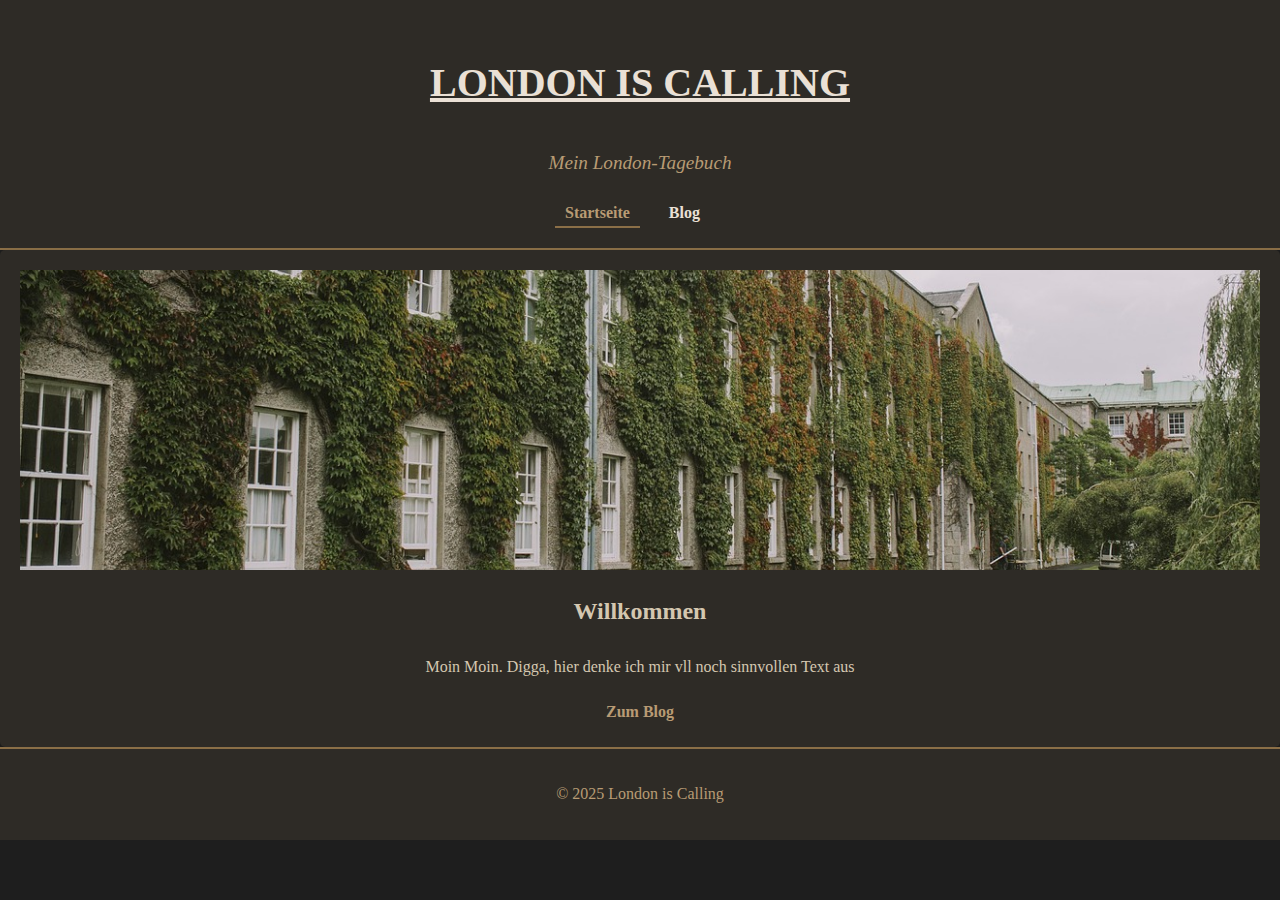
<file: index.html>
<!DOCTYPE html>
<html lang="de">
<head>
    <meta charset="UTF-8">
    <meta name="viewport" content="width=device-width, initial-scale=1.0">
    <title>London is calling</title>
    <link rel="stylesheet" href="style.css">
</head>
<body>
    <header class="site-header">
        <div class="header-content">
            <h1 class="main-title">London is calling</h1>
            <p class="subtitle">Mein London-Tagebuch</p>
        </div>
        <nav class="main-nav">
            <ul>
                <li><a href="index.html" class="active">Startseite</a></li>
                <li><a href="blog.html">Blog</a></li>
            </ul>
        </nav>
    </header>

    <main class="start-main">
        <section class="hero-section">
            <div class="hero-image"> 
                <img src="bilder/Imperial_college.jpg">
            </div>
            <div class="hero-text">
                <h2 class="main-title">Willkommen</h2>
                <p class="Content">Moin Moin. Digga, hier denke ich mir vll noch sinnvollen Text aus</p>
                <a href="blog.html" class="read-more">Zum Blog</a>
            </div>
        </section>
    </main>

    <footer class="site-footer">
        <p>&copy; 2025 London is Calling</p>
    </footer>
</body>
</html>
</file>
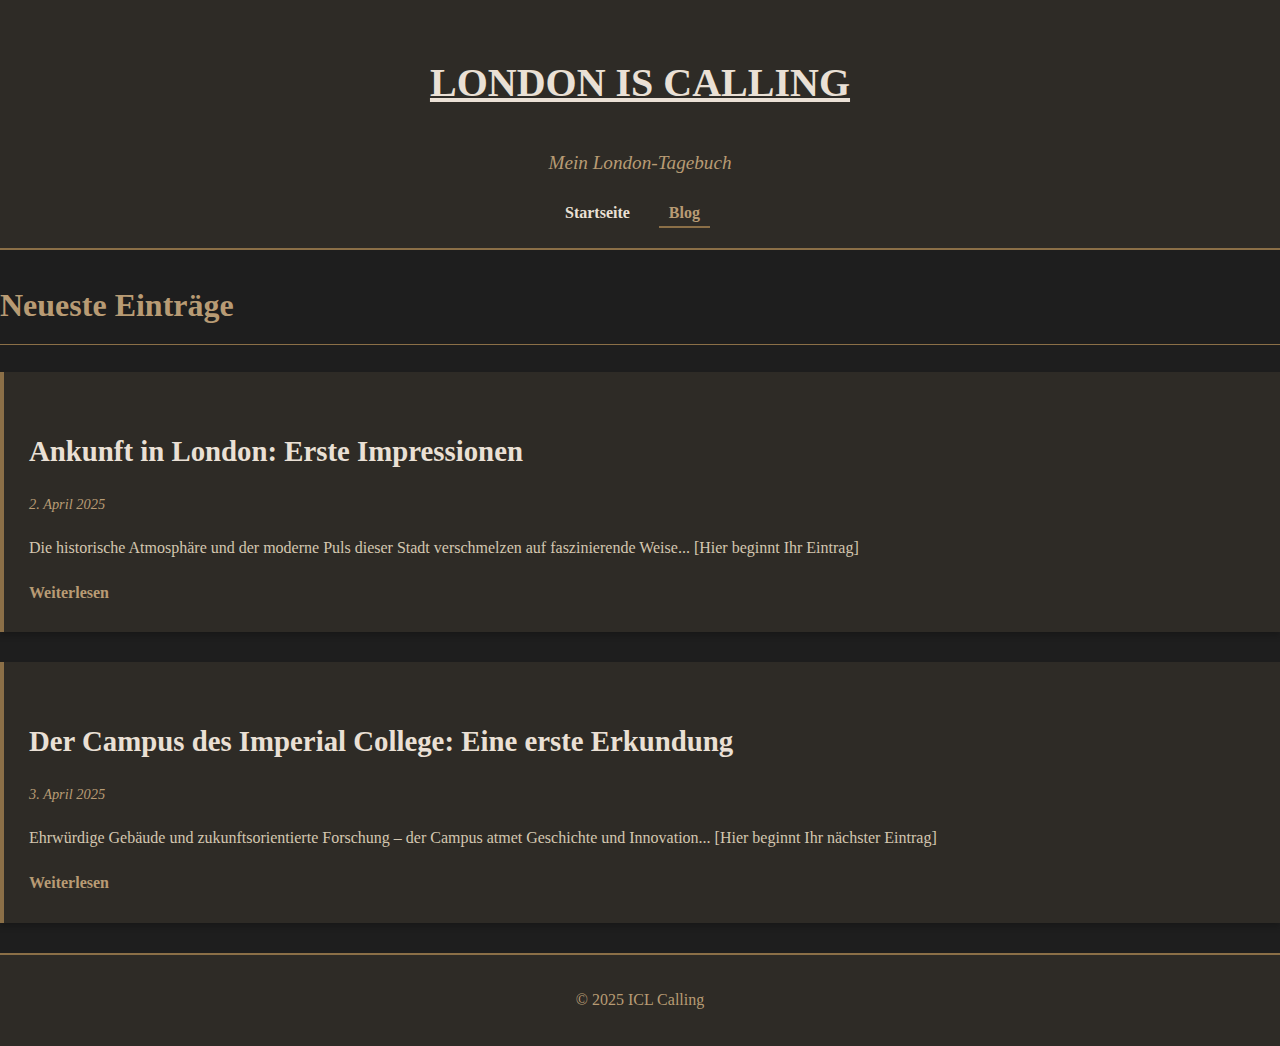
<file: blog.html>
<!DOCTYPE html>
<html lang="de">
<head>
    <meta charset="UTF-8">
    <meta name="viewport" content="width=device-width, initial-scale=1.0">
    <title>Blog - London is calling</title>
    <link rel="stylesheet" href="style.css">
</head>
<body>
    <header class="site-header">
        <div class="header-content">
            <h1 class="main-title">London is calling</h1>
            <p class="subtitle">Mein London-Tagebuch</p>
        </div>
        <nav class="main-nav">
            <ul>
                <li><a href="index.html">Startseite</a></li>
                <li><a href="blog.html" class="active">Blog</a></li>
            </ul>
        </nav>
    </header>

    <main class="site-main">
        <section class="blog-overview">
            <h2>Neueste Einträge</h2>

            <article class="blog-post">
                <h3>Ankunft in London: Erste Impressionen</h3>
                <p class="date">2. April 2025</p>
                <p>Die historische Atmosphäre und der moderne Puls dieser Stadt verschmelzen auf faszinierende Weise... [Hier beginnt Ihr Eintrag]</p>
                <a href="eintraege/ankunft.html" class="read-more">Weiterlesen</a>
            </article>

            <article class="blog-post">
                <h3>Der Campus des Imperial College: Eine erste Erkundung</h3>
                <p class="date">3. April 2025</p>
                <p>Ehrwürdige Gebäude und zukunftsorientierte Forschung – der Campus atmet Geschichte und Innovation... [Hier beginnt Ihr nächster Eintrag]</p>
                <a href="eintraege/campus.html" class="read-more">Weiterlesen</a>
            </article>

            </section>
    </main>

    <footer class="site-footer">
        <p>&copy; 2025 ICL Calling</p>
    </footer>
</body>
</html>
</file>
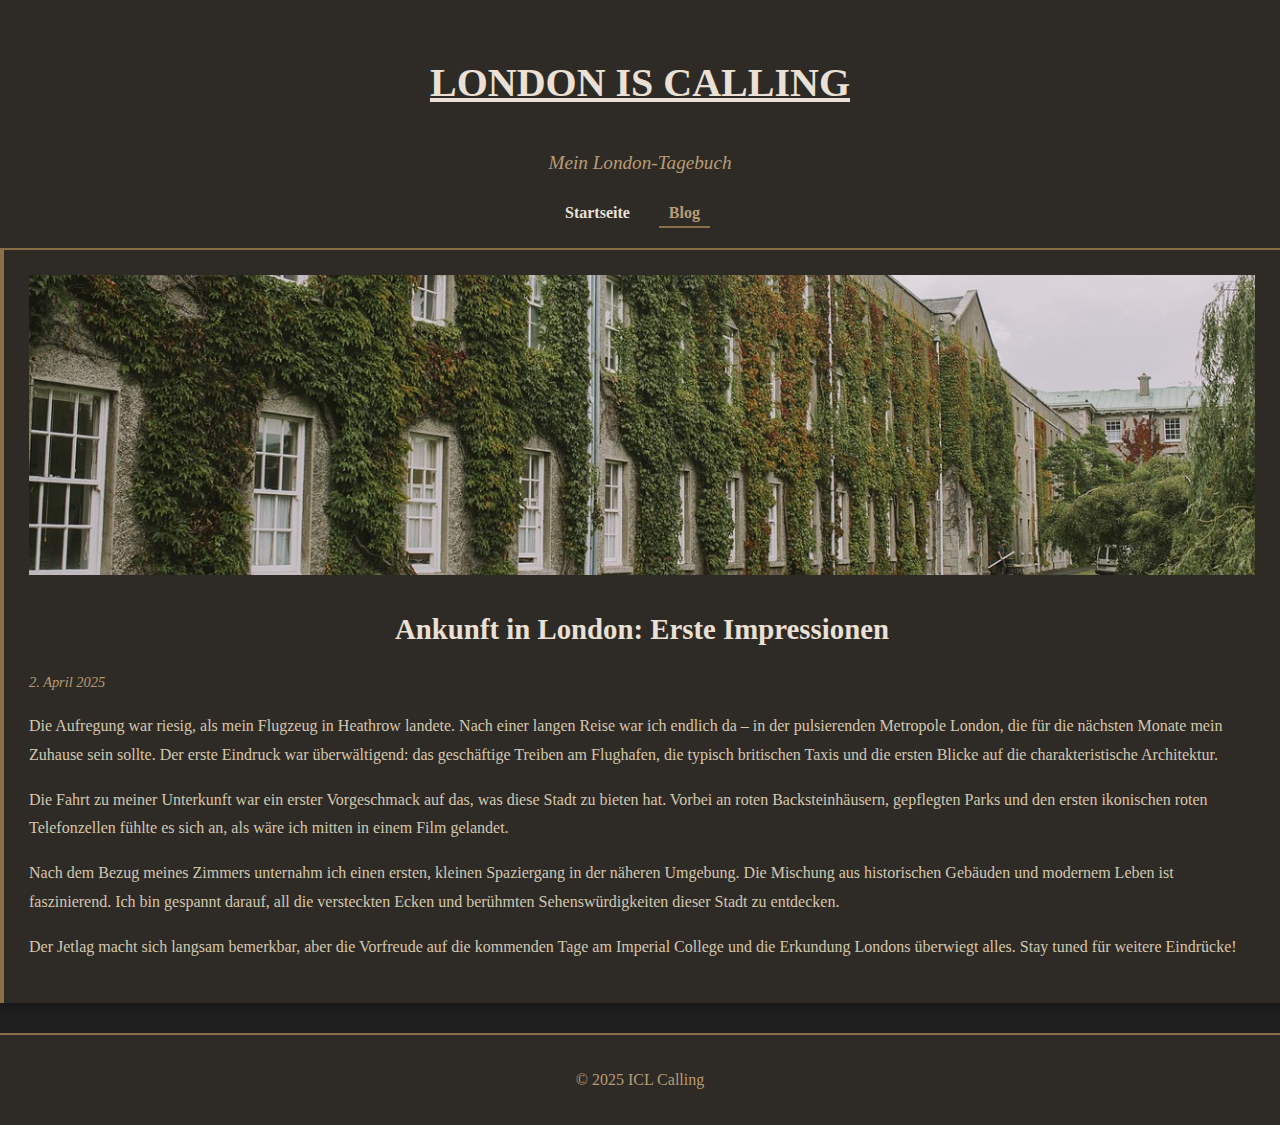
<file: eintraege/ankunft.html>
<!DOCTYPE html>
<html lang="de">
<head>
    <meta charset="UTF-8">
    <meta name="viewport" content="width=device-width, initial-scale=1.0">
    <title>Ankunft in London: Erste Impressionen - ICL Calling</title>
    <link rel="stylesheet" href="../style.css">
</head>
<body>
    <header class="site-header">
        <div class="header-content">
            <h1 class="main-title">London is calling</h1>
            <p class="subtitle">Mein London-Tagebuch</p>
        </div>
        <nav class="main-nav">
            <ul>
                <li><a href="../index.html">Startseite</a></li>
                <li><a href="../blog.html" class="active">Blog</a></li>
            </ul>
        </nav>
    </header>

    <main class="site-main">
<article class="blog-post">
    <div class="hero-image">
        <img src="../bilder/Imperial_college.jpg" alt="Imperial College London">
    </div>

    <h3 class="blog-title">Ankunft in London: Erste Impressionen</h3>
    <p class="date">2. April 2025</p>
    
    <p>Die Aufregung war riesig, als mein Flugzeug in Heathrow landete. Nach einer langen Reise war ich endlich da – in der pulsierenden Metropole London, die für die nächsten Monate mein Zuhause sein sollte. Der erste Eindruck war überwältigend: das geschäftige Treiben am Flughafen, die typisch britischen Taxis und die ersten Blicke auf die charakteristische Architektur.</p>

    <p>Die Fahrt zu meiner Unterkunft war ein erster Vorgeschmack auf das, was diese Stadt zu bieten hat. Vorbei an roten Backsteinhäusern, gepflegten Parks und den ersten ikonischen roten Telefonzellen fühlte es sich an, als wäre ich mitten in einem Film gelandet.</p>

    <p>Nach dem Bezug meines Zimmers unternahm ich einen ersten, kleinen Spaziergang in der näheren Umgebung. Die Mischung aus historischen Gebäuden und modernem Leben ist faszinierend. Ich bin gespannt darauf, all die versteckten Ecken und berühmten Sehenswürdigkeiten dieser Stadt zu entdecken.</p>

    <p>Der Jetlag macht sich langsam bemerkbar, aber die Vorfreude auf die kommenden Tage am Imperial College und die Erkundung Londons überwiegt alles. Stay tuned für weitere Eindrücke!</p>
</article>

    </main>

    <footer class="site-footer">
        <p>&copy; 2025 ICL Calling</p>
    </footer>
</body>
</html>
</file>
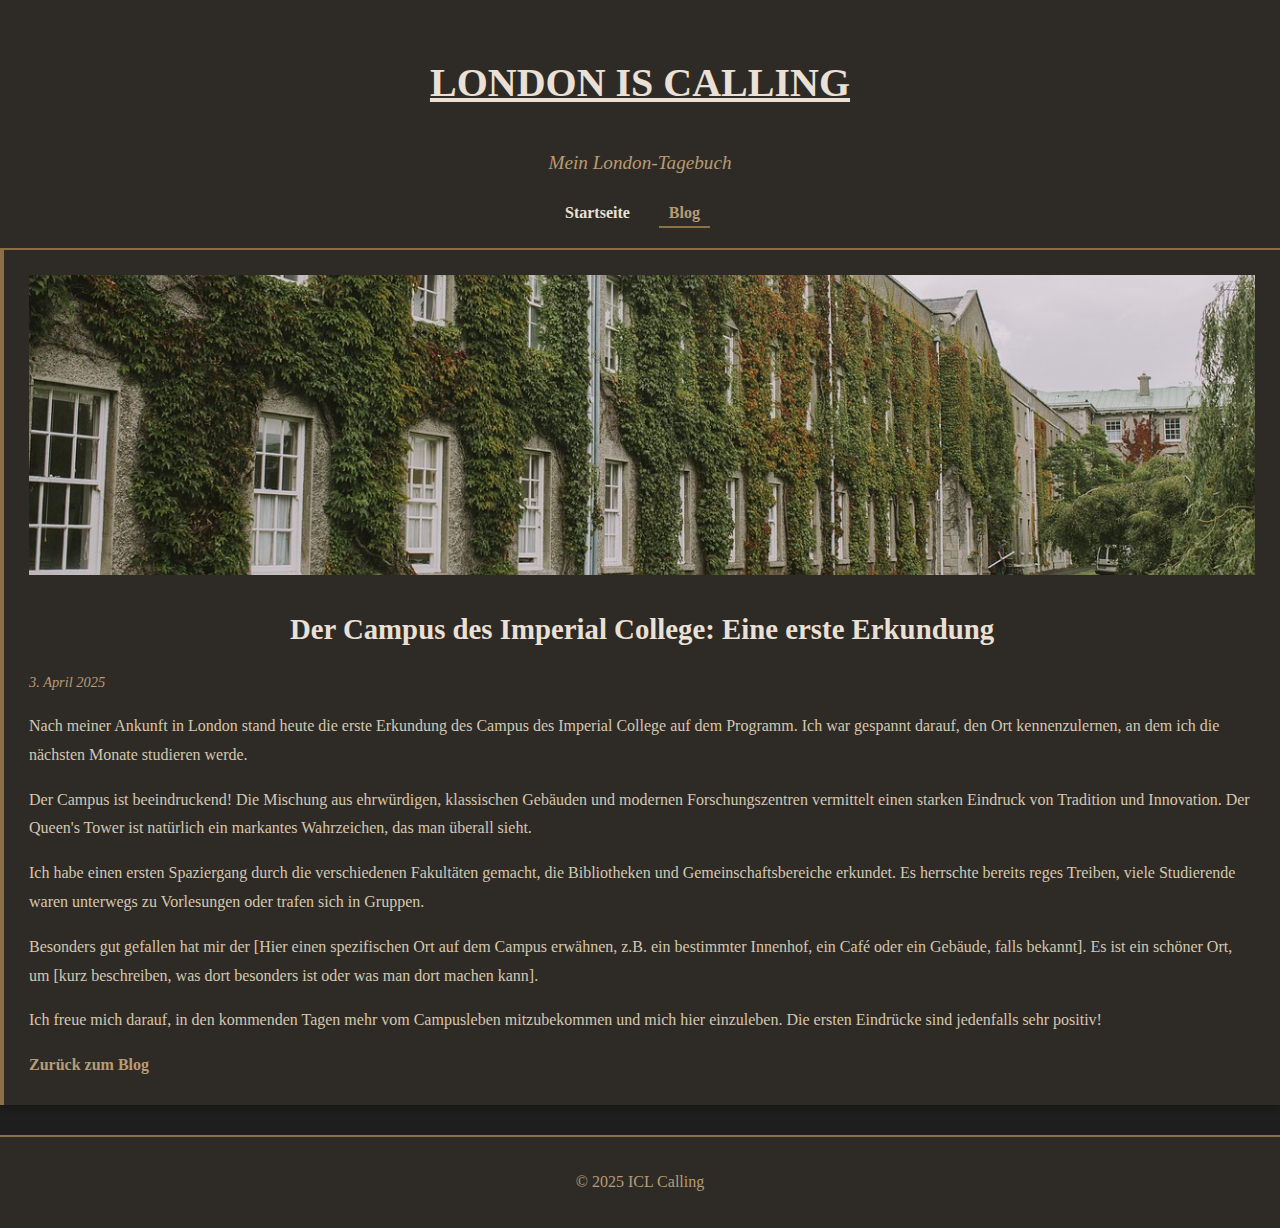
<file: eintraege/campus.html>
<!DOCTYPE html>
<html lang="de">
<head>
    <meta charset="UTF-8">
    <meta name="viewport" content="width=device-width, initial-scale=1.0">
    <title>Der Campus des Imperial College: Eine erste Erkundung - ICL Calling</title>
    <link rel="stylesheet" href="../style.css">
</head>
<body>
    <header class="site-header">
        <div class="header-content">
            <h1 class="main-title">London is calling</h1>
            <p class="subtitle">Mein London-Tagebuch</p>
        </div>
        <nav class="main-nav">
            <ul>
                <li><a href="../index.html">Startseite</a></li>
                <li><a href="../blog.html" class="active">Blog</a></li>
            </ul>
        </nav>
    </header>

    <main class="site-main">
        <article class="blog-post">
            <div class="hero-image">
                <img src="../bilder/Imperial_college.jpg" alt="Imperial College London">
            </div>
            
            <h3 class="blog-title">Der Campus des Imperial College: Eine erste Erkundung</h3>
            <p class="date">3. April 2025</p>

            <p>Nach meiner Ankunft in London stand heute die erste Erkundung des Campus des Imperial College auf dem Programm. Ich war gespannt darauf, den Ort kennenzulernen, an dem ich die nächsten Monate studieren werde.</p>

            <p>Der Campus ist beeindruckend! Die Mischung aus ehrwürdigen, klassischen Gebäuden und modernen Forschungszentren vermittelt einen starken Eindruck von Tradition und Innovation. Der Queen's Tower ist natürlich ein markantes Wahrzeichen, das man überall sieht.</p>

            <p>Ich habe einen ersten Spaziergang durch die verschiedenen Fakultäten gemacht, die Bibliotheken und Gemeinschaftsbereiche erkundet. Es herrschte bereits reges Treiben, viele Studierende waren unterwegs zu Vorlesungen oder trafen sich in Gruppen.</p>

            <p>Besonders gut gefallen hat mir der [Hier einen spezifischen Ort auf dem Campus erwähnen, z.B. ein bestimmter Innenhof, ein Café oder ein Gebäude, falls bekannt]. Es ist ein schöner Ort, um [kurz beschreiben, was dort besonders ist oder was man dort machen kann].</p>

            <p>Ich freue mich darauf, in den kommenden Tagen mehr vom Campusleben mitzubekommen und mich hier einzuleben. Die ersten Eindrücke sind jedenfalls sehr positiv!</p>

            <a href="../blog.html" class="read-more">Zurück zum Blog</a>
        </article>
    </main>

    <footer class="site-footer">
        <p>&copy; 2025 ICL Calling</p>
    </footer>
</body>
</html>
</file>
<file: style.css>
/* Allgemeines Styling */
body {
    font-family: 'Garamond', serif;
    background-color: #1e1e1e;
    color: #d4c7b0;
    margin: 0;
    padding: 0;
    line-height: 1.8;
}

/* Header */
.site-header {
    background-color: #2e2b26;
    color: #eae0d5;
    padding: 20px;
    text-align: center;
    border-bottom: 2px solid #8b6f47;
}
.header-content h1{
    font-size: 2.5em;
    font-weight: bold;
    text-transform: uppercase;
    text-decoration: underline;
}

.subtitle {
    font-style: italic;
    font-size: 1.2em;
    color: #b89b74;
}

/* Navigation */
.main-nav ul {
    list-style: none;
    padding: 0;
    margin: 10px 0 0;
}

.main-nav ul li {
    display: inline;
    margin-right: 15px;
}

.main-nav a {
    color: #eae0d5;
    text-decoration: none;
    font-weight: bold;
    padding: 5px 10px;
    transition: 0.3s;
}

.main-nav a:hover, .main-nav a.active {
    color: #b89b74;
    border-bottom: 2px solid #8b6f47;
}

/* Willkommen-Bereich */
.welcome-section {
    text-align: center;
    padding: 50px 20px;
}

.welcome-section h1 {
    font-size: 2.5em;
    color: #eae0d5;
}

.welcome-section p {
    font-size: 1.2em;
    color: #d4c7b0;
}

.welcome-link {
    display: inline-block;
    margin-top: 20px;
    font-size: 1.2em;
    color: #b89b74;
    text-decoration: none;
    font-weight: bold;
    border-bottom: 2px solid #8b6f47;
    transition: color 0.3s;
}

.welcome-link:hover {
    color: #eae0d5;
}

.start-main{
    padding: 20px;
    background-color: #2e2b26;
    border-radius: 5px;
    box-shadow: 0 4px 6px rgba(0, 0, 0, 0.2);
    text-align: center;
}

.hero-image {
    display: flex;
    justify-content: center;
    align-items: center;
}

.hero-image img {
    width: 100%;  /* Füllt die komplette Breite */
    height: 300px; /* Oder eine gewünschte konstante Höhe */
    object-fit: cover; /* Schneidet das Bild passend zu */
}



/* Blog-Styling */
.blog-overview h2 {
    color: #b89b74;
    font-size: 2em;
    border-bottom: 1px solid #8b6f47;
    padding-bottom: 10px;
}

.blog-post {
    background-color: #2e2b26;
    padding: 25px;
    margin-bottom: 30px;
    border-left: 4px solid #8b6f47;
    box-shadow: 0 4px 6px rgba(0, 0, 0, 0.2);
}

.blog-post h3 {
    color: #eae0d5;
    font-size: 1.8em;
    margin-bottom: 10px;
}

.blog-post .date {
    color: #b89b74;
    font-size: 0.9em;
    font-style: italic;
    margin-bottom: 15px;
}

.blog-post p {
    color: #d4c7b0;
}

.read-more, .site-footer a {
    color: #b89b74;
    text-decoration: none;
    font-weight: bold;
    transition: color 0.3s;
}

.read-more:hover, .site-footer a:hover {
    color: #eae0d5;
}

.blog-title {
    font-size: 2em;
    color: #eae0d5;
    margin-bottom: 20px;
    text-align: center;
}


/* Footer */
.site-footer {
    background-color: #2e2b26;
    color: #b89b74;
    text-align: center;
    padding: 15px;
    border-top: 2px solid #8b6f47;
}
</file>
